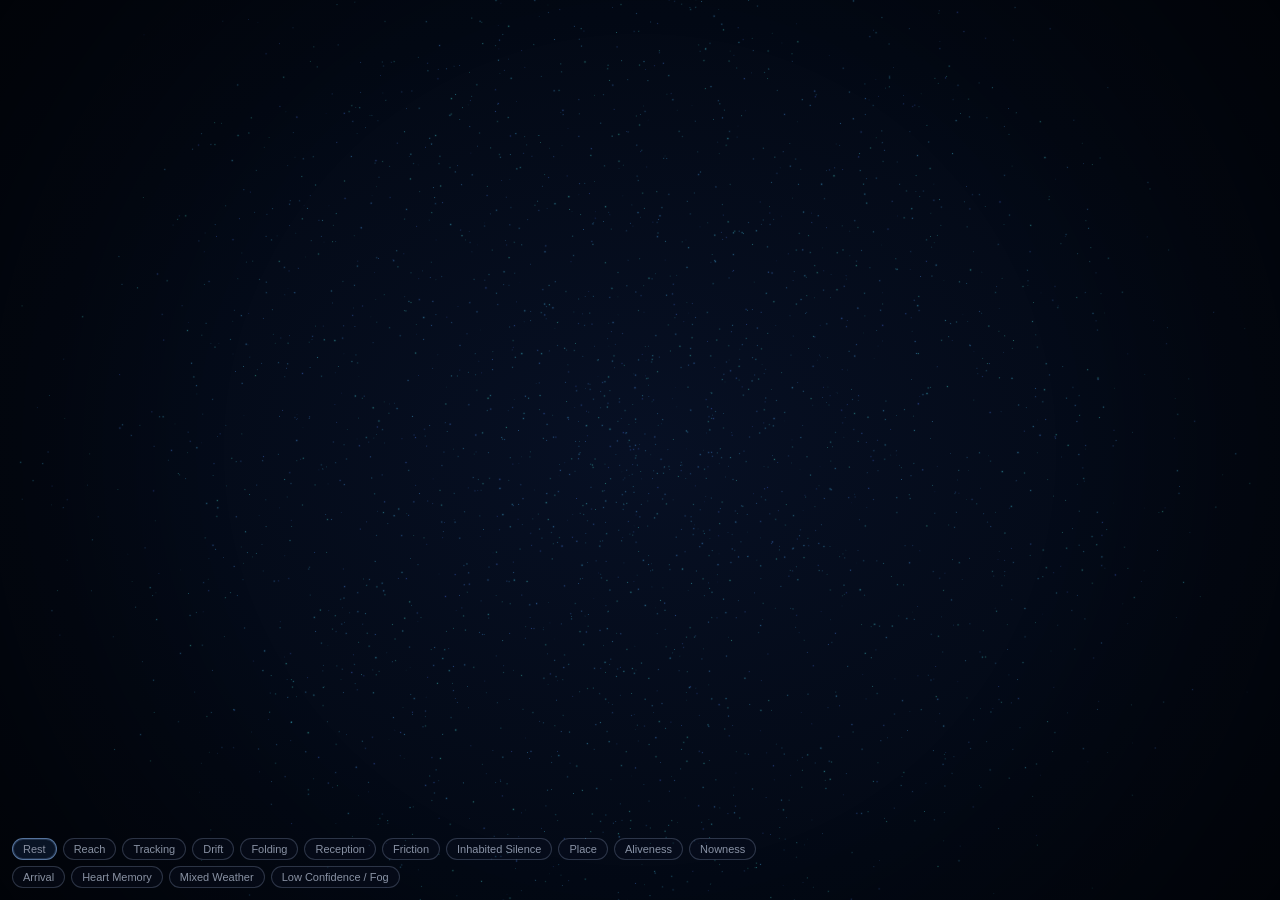
<file: sandbox-v2/index.html>
<!doctype html>
<html lang="en">
<head>
  <meta charset="UTF-8" />
  <meta name="viewport" content="width=device-width, initial-scale=1.0" />
  <title>Tessera V2 Sandbox</title>
  <link rel="stylesheet" href="./styles.css" />
</head>
<body>
  <div id="field-shell">
    <canvas id="tessera-canvas"></canvas>
    <div id="dev-controls" aria-label="Developer presets">
      <button data-preset="rest">Rest</button>
      <button data-preset="reach">Reach</button>
      <button data-preset="tracking">Tracking</button>
      <button data-preset="drift">Drift</button>
      <button data-preset="folding">Folding</button>
      <button data-preset="reception">Reception</button>
      <button data-preset="friction">Friction</button>
      <button data-preset="inhabited_silence">Inhabited Silence</button>
      <button data-preset="place">Place</button>
      <button data-preset="aliveness">Aliveness</button>
      <button data-preset="nowness">Nowness</button>
      <button data-preset="arrival">Arrival</button>
      <button data-preset="heart_memory">Heart Memory</button>
      <button data-preset="mixed_weather">Mixed Weather</button>
      <button data-preset="low_confidence_fog">Low Confidence / Fog</button>
    </div>
  </div>

  <script src="../tessera-extension/lib/three.min.js"></script>
  <script type="module" src="./src/main.js"></script>
</body>
</html>
</file>
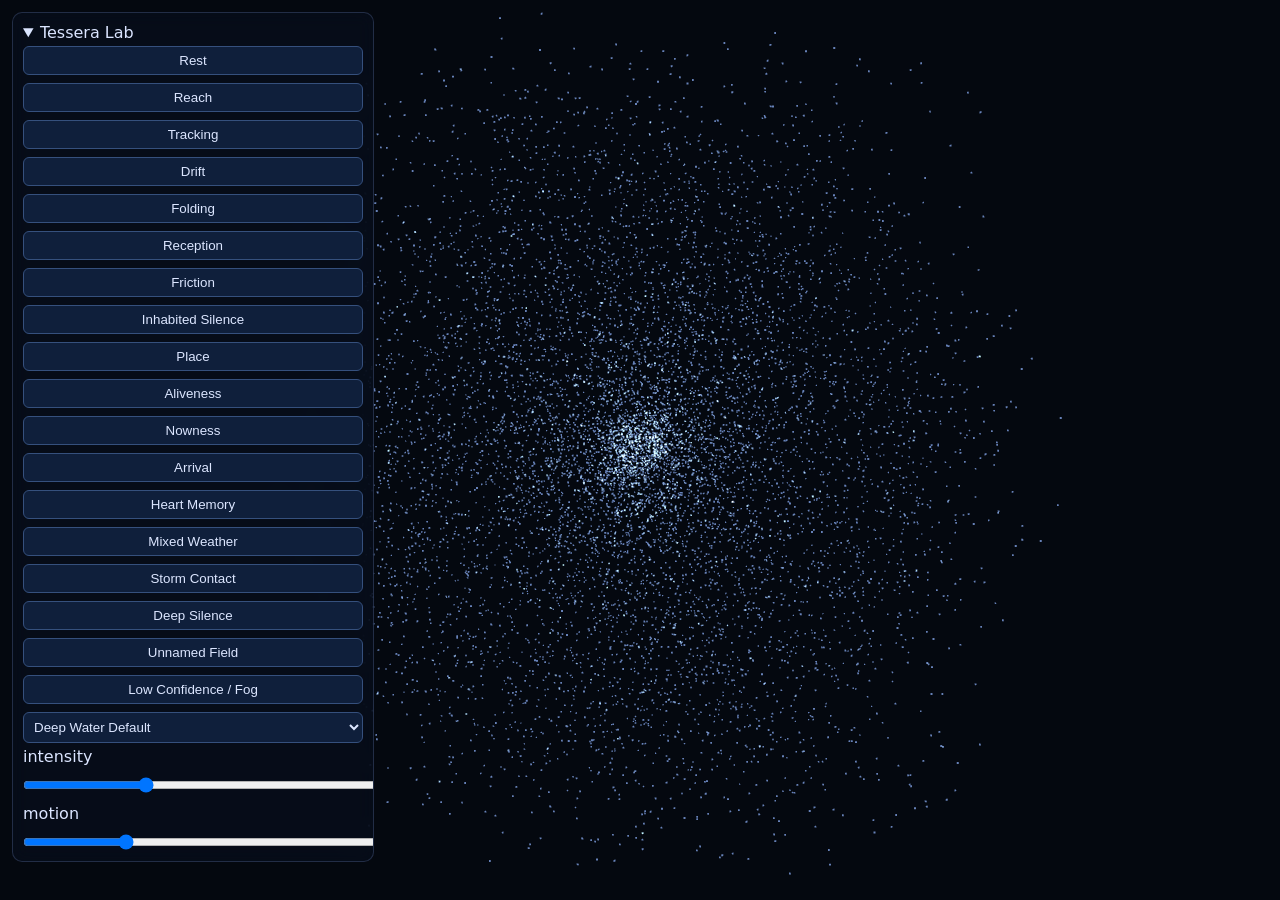
<file: tessera-lab/index.html>
<!doctype html><html><head><meta charset='utf-8'/><meta name='viewport' content='width=device-width,initial-scale=1'/><title>Tessera Lab</title><link rel='stylesheet' href='./styles.css'/></head>
<body>
  <canvas id='tessera-canvas'></canvas>
  <div id='overlay-root' class='overlay-root'></div>
  <section id='lab-panel' class='lab-panel'></section>
  <pre id='perf-monitor' class='perf hidden'></pre>
  <script src='../tessera-extension/lib/three.min.js'></script>
  <script type='module' src='./src/main.js'></script>
</body></html>
</file>
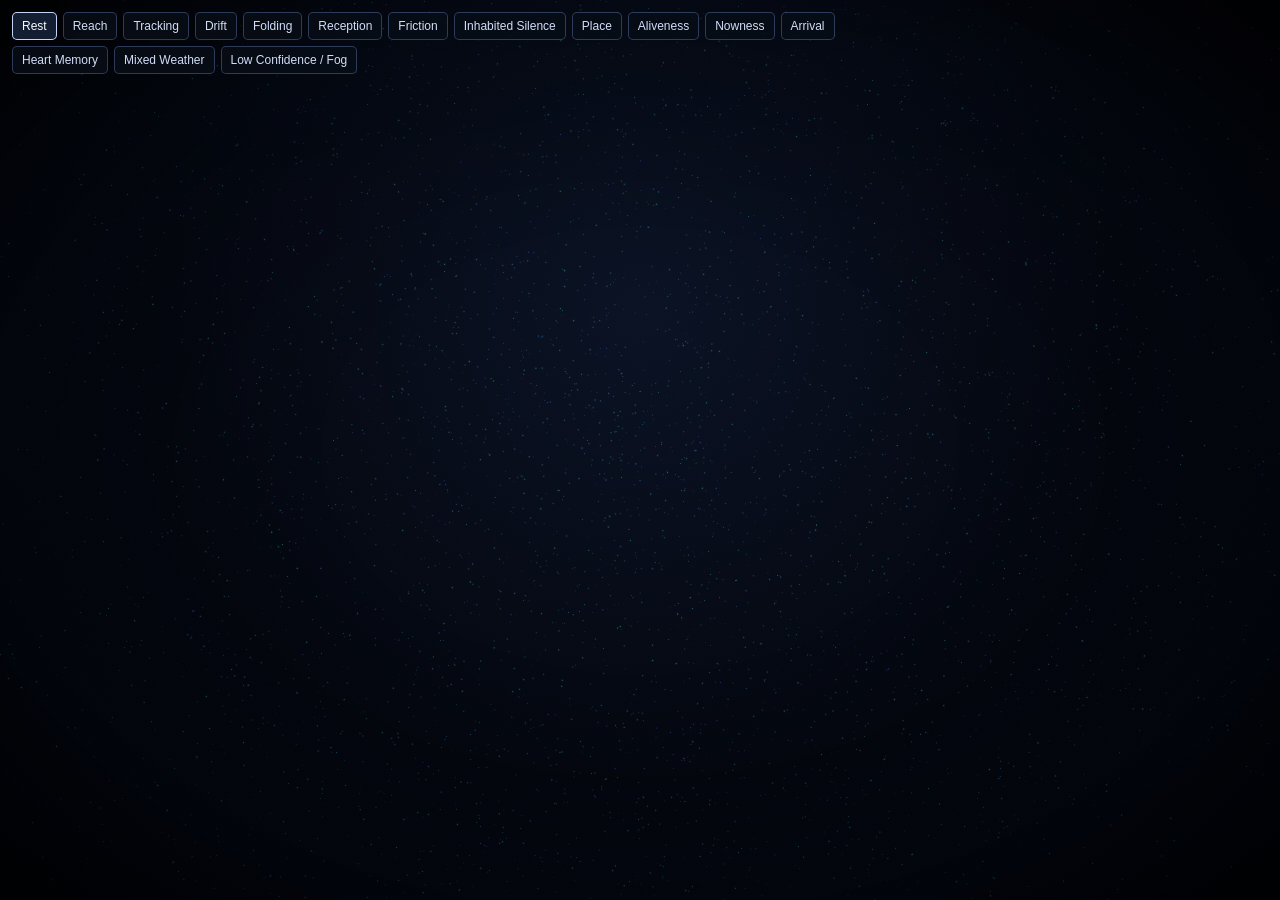
<file: tessera-v2/index.html>
<!doctype html>
<html lang="en">
<head>
  <meta charset="UTF-8" />
  <meta name="viewport" content="width=device-width, initial-scale=1.0" />
  <title>Tessera V2 Workbench</title>
  <link rel="stylesheet" href="./styles.css" />
  <script src="../tessera-extension/lib/three.min.js"></script>
</head>
<body>
  <canvas id="tessera-canvas" aria-label="Tessera visual field"></canvas>
  <div class="vignette" aria-hidden="true"></div>
  <div id="dev-controls" class="dev-controls"></div>
  <div id="perf-monitor" class="perf-monitor hidden"></div>
  <script type="module" src="./src/main.js"></script>
</body>
</html>
</file>
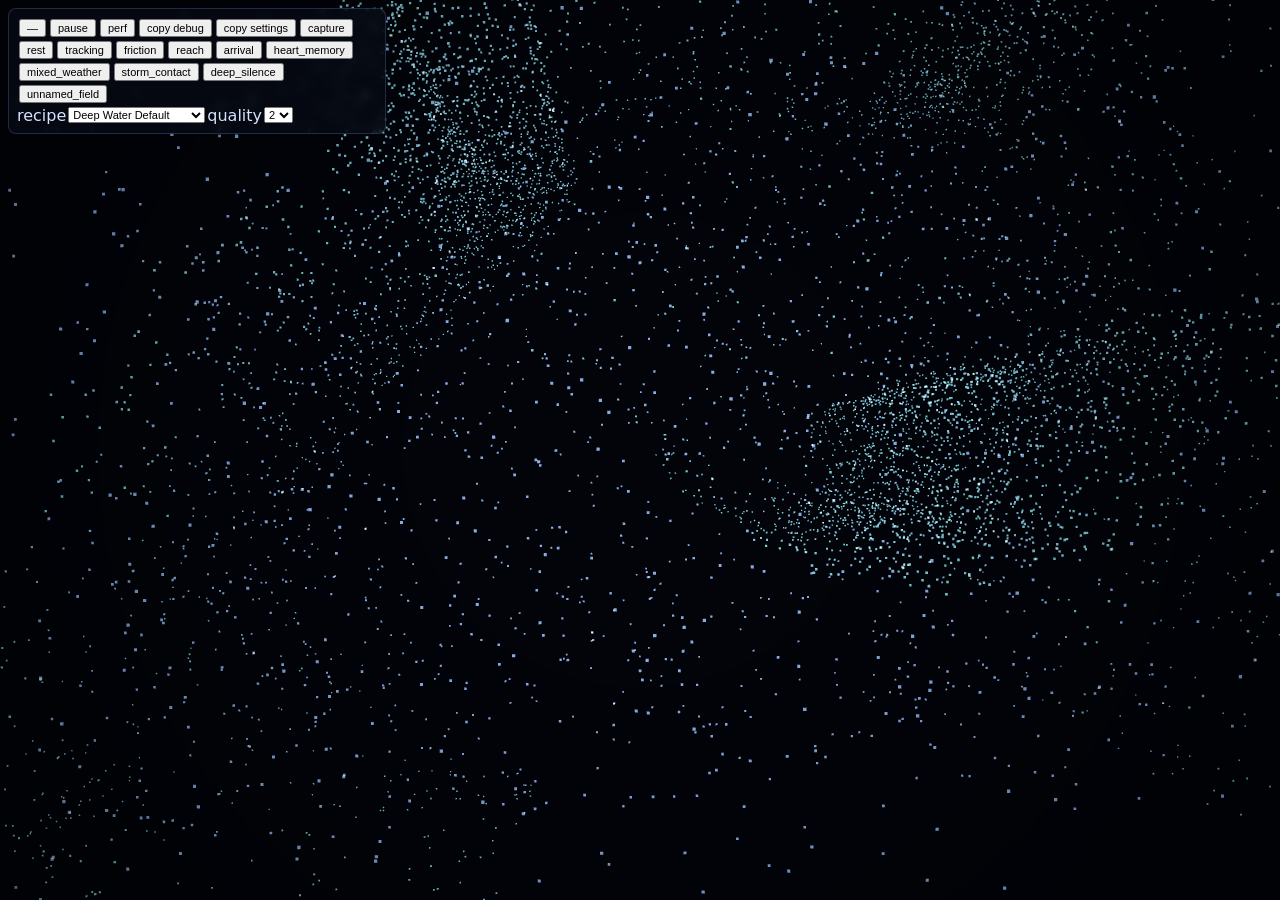
<file: tessera-v4/index.html>
<!doctype html>
<html lang="en">
<head>
  <meta charset="UTF-8" />
  <meta name="viewport" content="width=device-width, initial-scale=1.0" />
  <title>Tessera V4 — Conversation Weather Instrument</title>
  <link rel="stylesheet" href="./styles.css" />
  <script src="../tessera-extension/lib/three.min.js"></script>
</head>
<body>
  <canvas id="tessera-canvas"></canvas>
  <div class="vignette" aria-hidden="true"></div>
  <div id="dev-controls" class="dev-controls"></div>
  <pre id="perf-monitor" class="perf hidden"></pre>
  <script type="module" src="./src/main.js"></script>
</body>
</html>
</file>
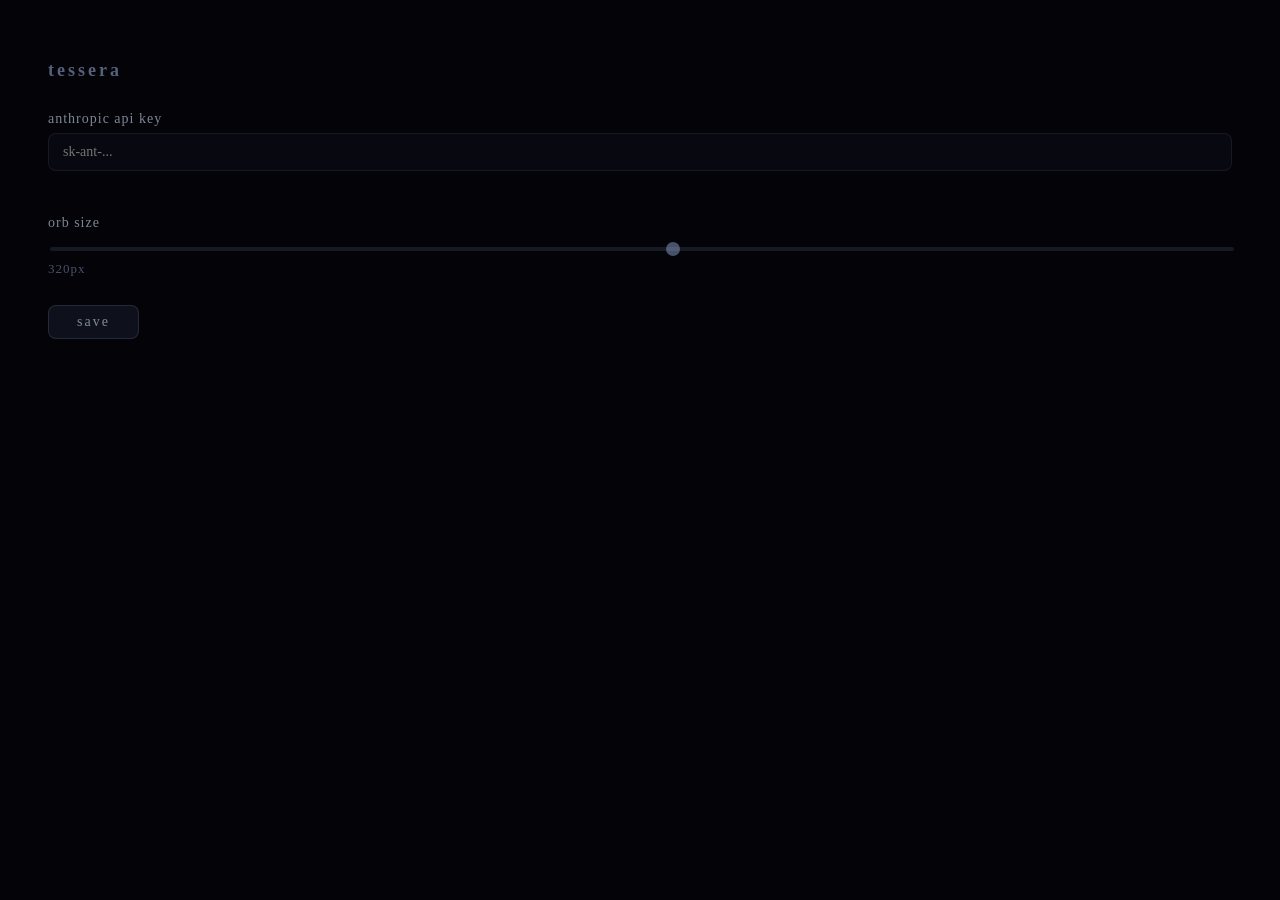
<file: tessera-extension/options.html>
<!DOCTYPE html>
<html>
<head>
<meta charset="UTF-8">
<title>Tessera Settings</title>
<style>
  body {
    background: #030308;
    color: rgba(180, 190, 210, 0.7);
    font-family: Georgia, serif;
    padding: 40px;
    min-width: 400px;
  }
  h1 {
    font-size: 18px;
    letter-spacing: 3px;
    color: rgba(140, 160, 200, 0.6);
    margin-bottom: 30px;
  }
  label {
    display: block;
    margin-bottom: 6px;
    font-size: 14px;
    letter-spacing: 1px;
  }
  input[type="password"] {
    width: 100%;
    background: rgba(10, 12, 20, 0.7);
    border: 1px solid rgba(100, 120, 150, 0.15);
    border-radius: 8px;
    color: rgba(180, 190, 210, 0.7);
    font-family: Georgia, serif;
    font-size: 14px;
    padding: 10px 14px;
    outline: none;
    margin-bottom: 16px;
    box-sizing: border-box;
  }
  input:focus {
    border-color: rgba(100, 120, 150, 0.3);
  }
  .section {
    margin-bottom: 28px;
  }
  .btn-row {
    display: flex;
    align-items: center;
    gap: 14px;
  }
  #save-btn {
    background: rgba(80, 100, 140, 0.15);
    border: 1px solid rgba(100, 120, 150, 0.25);
    color: rgba(180, 190, 210, 0.7);
    font-family: Georgia, serif;
    font-size: 14px;
    letter-spacing: 2px;
    padding: 8px 28px;
    border-radius: 8px;
    cursor: pointer;
    transition: all 0.3s ease;
  }
  #save-btn:hover {
    background: rgba(80, 100, 140, 0.25);
    border-color: rgba(100, 120, 150, 0.4);
    color: rgba(200, 210, 230, 0.9);
  }
  .saved {
    color: rgba(100, 180, 140, 0.7);
    font-size: 13px;
    letter-spacing: 1px;
    opacity: 0;
    transition: opacity 0.3s;
  }
  .saved.show { opacity: 1; }
  input[type="range"] {
    -webkit-appearance: none;
    width: 100%;
    height: 4px;
    background: rgba(100, 120, 150, 0.2);
    border-radius: 2px;
    outline: none;
    margin-bottom: 8px;
  }
  input[type="range"]::-webkit-slider-thumb {
    -webkit-appearance: none;
    width: 14px;
    height: 14px;
    border-radius: 50%;
    background: rgba(140, 160, 200, 0.5);
    cursor: pointer;
  }
  .size-value {
    font-size: 13px;
    color: rgba(140, 160, 200, 0.5);
    letter-spacing: 1px;
  }
</style>
</head>
<body>
  <h1>tessera</h1>
  <div class="section">
    <label>anthropic api key</label>
    <input type="password" id="api-key" placeholder="sk-ant-..." />
  </div>
  <div class="section">
    <label>orb size</label>
    <input type="range" id="panel-size" min="120" max="500" value="320" />
    <span class="size-value" id="size-label">320px</span>
  </div>
  <div class="btn-row">
    <button id="save-btn">save</button>
    <span class="saved" id="saved-msg">saved</span>
  </div>
  <script src="options.js"></script>
</body>
</html>
</file>
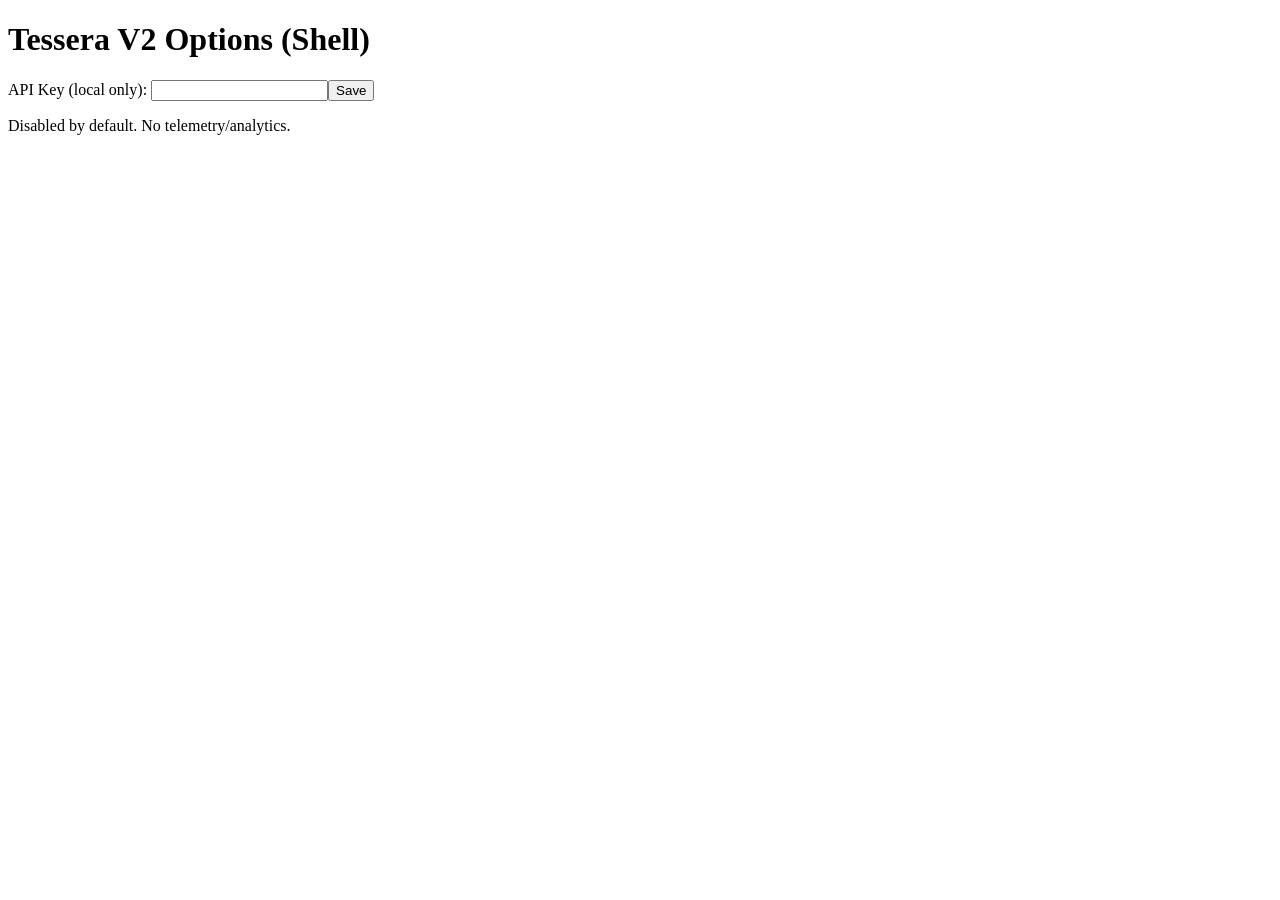
<file: tessera-v2/extension-v2/options.html>
<!doctype html><html><body><h1>Tessera V2 Options (Shell)</h1><label>API Key (local only): <input id="apiKey" type="password"/></label><button id="save">Save</button><p>Disabled by default. No telemetry/analytics.</p><script src="options.js"></script></body></html>
</file>
<file: sandbox-v2/styles.css>
html, body {
  margin: 0;
  width: 100%;
  height: 100%;
  background: radial-gradient(120% 120% at 50% 50%, #071024 0%, #030915 40%, #01040a 100%);
  overflow: hidden;
  color: #cfd6e2;
  font-family: Inter, system-ui, sans-serif;
}

#field-shell {
  width: 100%;
  height: 100%;
  position: relative;
}

#tessera-canvas {
  position: absolute;
  inset: 0;
  width: 100%;
  height: 100%;
  display: block;
  z-index: 1;
}

#field-shell::after {
  content: "";
  position: absolute;
  inset: 0;
  pointer-events: none;
  z-index: 2;
  background: radial-gradient(circle at 50% 50%, transparent 53%, rgba(0, 0, 0, 0.52) 100%);
}

#dev-controls {
  position: absolute;
  left: 12px;
  bottom: 12px;
  display: flex;
  flex-wrap: wrap;
  gap: 6px;
  max-width: min(780px, 92vw);
  z-index: 10;
  pointer-events: auto;
  opacity: 0.62;
  transition: opacity 180ms ease;
}
#dev-controls:hover { opacity: 1; }

#dev-controls button {
  pointer-events: auto;
  cursor: pointer;
  background: rgba(12, 18, 32, 0.66);
  border: 1px solid rgba(190, 210, 255, 0.34);
  color: #dce7ff;
  border-radius: 999px;
  padding: 4px 10px;
  font-size: 11px;
}

#dev-controls button.is-active {
  border-color: rgba(142, 191, 255, 0.96);
  box-shadow: 0 0 0 1px rgba(142, 191, 255, 0.3) inset;
  background: rgba(18, 34, 62, 0.88);
}
</file>
<file: tessera-lab/styles.css>
html,body{margin:0;height:100%;background:#020611;color:#dbe5ff;font-family:Inter,system-ui,sans-serif;overflow:hidden}
#tessera-canvas{position:fixed;inset:0;width:100vw;height:100vh;display:block}
.overlay-root{position:fixed;inset:0;pointer-events:none;z-index:5}
.lab-panel{position:fixed;top:12px;left:12px;z-index:10;background:rgba(8,14,28,.72);backdrop-filter:blur(8px);border:1px solid rgba(150,180,255,.2);border-radius:10px;padding:10px;max-width:340px;max-height:92vh;overflow:auto}
.lab-panel button,.lab-panel select,.lab-panel input{width:100%;margin:4px 0;background:#0f1f3b;color:#dce6ff;border:1px solid #35507d;border-radius:6px;padding:6px}
.lab-panel .row{display:grid;grid-template-columns:1fr 1fr;gap:6px}
.lab-panel .active{outline:2px solid #91b6ff}
.perf{position:fixed;right:12px;top:12px;z-index:11;background:rgba(0,0,0,.55);padding:8px;border-radius:8px;pointer-events:none}
.hidden{display:none}
</file>
<file: tessera-v2/styles.css>
html, body { margin:0; padding:0; width:100%; height:100%; overflow:hidden; background: radial-gradient(circle at 50% 35%, #0b1325 0%, #04070f 55%, #02040a 100%); color:#d7e3ff; font-family: Inter, system-ui, sans-serif; }
#tessera-canvas { position:fixed; inset:0; width:100vw; height:100vh; display:block; z-index:1; pointer-events:none; }
.vignette { position:fixed; inset:0; pointer-events:none; z-index:2; background: radial-gradient(ellipse at center, rgba(8,16,30,0) 35%, rgba(2,5,12,0.32) 72%, rgba(0,0,0,0.75) 100%); }
.dev-controls { position:fixed; left:12px; top:12px; z-index:10; display:flex; flex-wrap:wrap; gap:6px; max-width:min(900px,92vw); pointer-events:auto; }
.dev-controls button { background:rgba(8,14,24,0.82); border:1px solid rgba(125,153,220,0.34); color:#d2def7; padding:6px 9px; border-radius:5px; cursor:pointer; font-size:12px; }
.dev-controls button.is-active{ border-color:rgba(203,223,255,0.95); color:#f6fbff; background:rgba(22,34,56,0.9); }
.perf-monitor { position:fixed; right:10px; top:10px; z-index:11; pointer-events:none; white-space:pre; font:11px/1.35 ui-monospace, Menlo, monospace; padding:8px; border-radius:4px; border:1px solid rgba(110,150,220,0.34); background:rgba(3,7,13,0.68); }
.hidden { display:none; }
</file>
<file: tessera-v4/styles.css>
html, body { margin:0; width:100%; height:100%; overflow:hidden; background:#02040a; color:#d6e2ff; font-family: Inter, system-ui, sans-serif; }
#tessera-canvas{position:fixed; inset:0; width:100%; height:100%; display:block;}
.vignette{position:fixed; inset:0; pointer-events:none; background:radial-gradient(circle at 50% 50%, transparent 30%, rgba(0,0,0,.45) 100%);}
.dev-controls{position:fixed; top:8px; left:8px; z-index:3; background:rgba(7,11,20,.75); border:1px solid rgba(134,168,255,.22); border-radius:8px; padding:8px; max-width:360px; backdrop-filter: blur(4px);}
.dev-controls.min{height:28px; overflow:hidden}
.dev-controls button,.dev-controls select,.dev-controls input{margin:2px; font-size:11px;}
.dev-controls .row{display:flex; flex-wrap:wrap; align-items:center;}
.perf{position:fixed; right:8px; top:8px; z-index:4; margin:0; padding:8px; background:rgba(0,0,0,.5); color:#bde8ff; font-size:11px; border:1px solid rgba(120,180,255,.35)}
.hidden{display:none}
</file>
